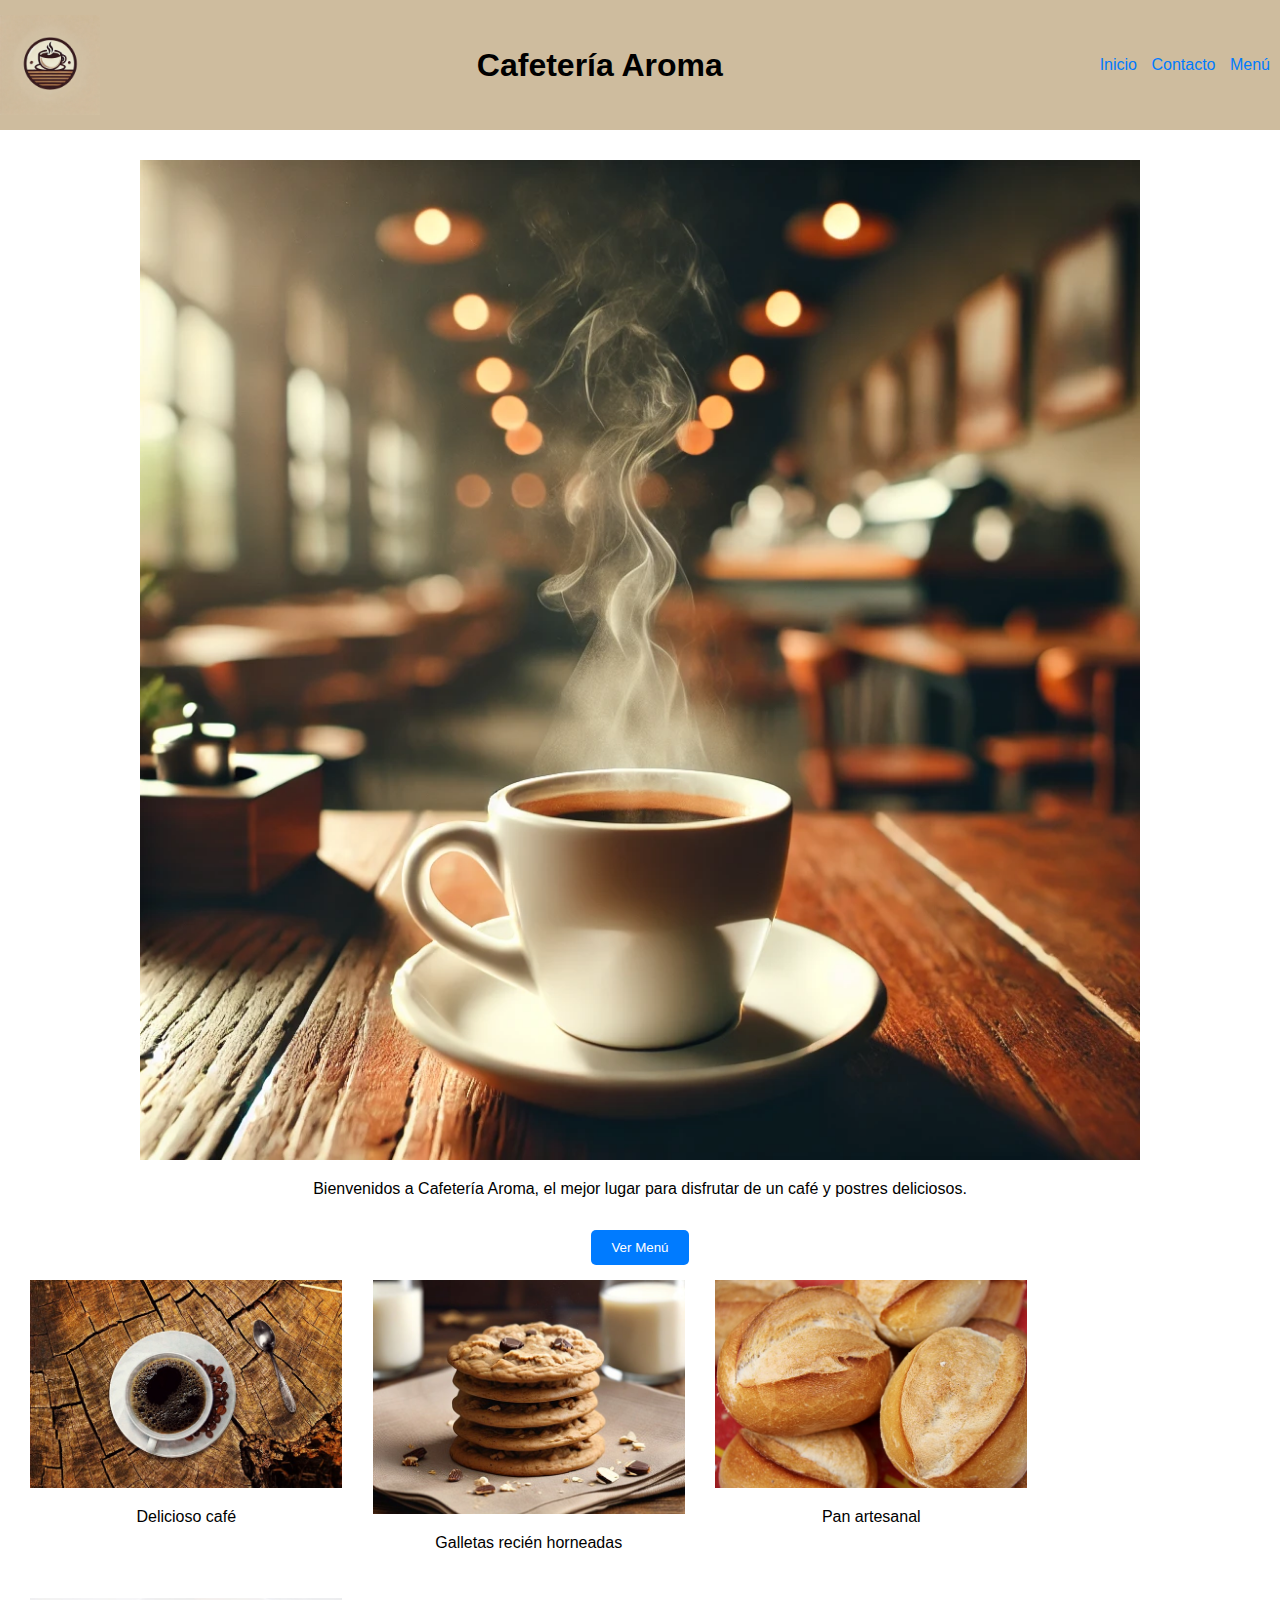
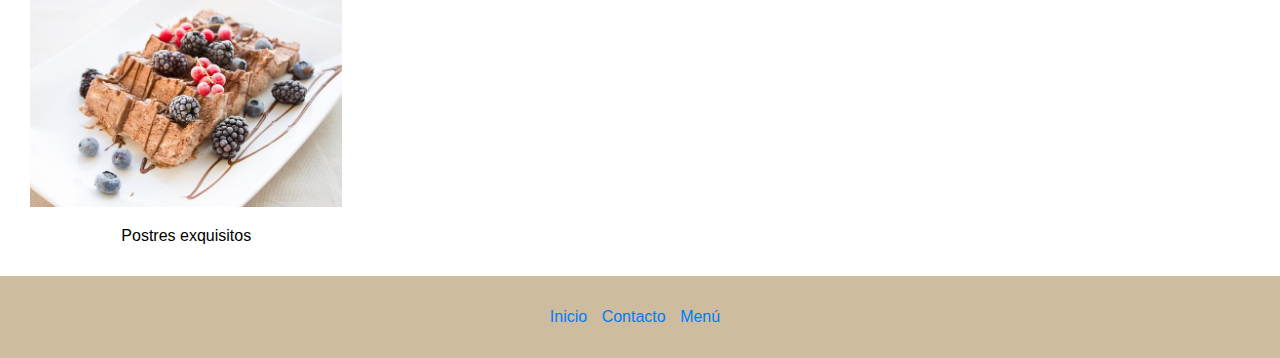
<file: index.html>
<!DOCTYPE html>
<html lang="es">
<head>
    <meta charset="UTF-8">
    <meta name="viewport" content="width=device-width, initial-scale=1.0">
    <title>Inicio - Cafetería Aroma</title>
    <link rel="stylesheet" href="./css/style.css">
</head>
<body>
    <header class="header">
        <div class="header-container">
            <img src="./assets/logocafe.webp" alt="logo" class="logo">
            <h1 class="h3">Cafetería Aroma</h1>
            <nav>
                <ul class="nav">
                    <li class="nav-item"><a class="nav-link" href="index.html">Inicio</a></li>
                    <li class="nav-item"><a class="nav-link" href="./pages/contacto.html">Contacto</a></li>
                    <li class="nav-item"><a class="nav-link" href="./pages/menu.html">Menú</a></li>
                </ul>
            </nav>
        </div>
    </header>
    <main class="container">
        <section class="text-center">
            <img src="./assets/homecafe.webp" alt="Imagen de la Cafetería" class="img-fluid img-main">
            <p class="mt-3">Bienvenidos a Cafetería Aroma, el mejor lugar para disfrutar de un café y postres deliciosos.</p>
            <a href="./pages/menu.html">
            <button class="menu-btn">Ver Menú</button>
        </a>
        </section>
        <section class="row mt-4">
            <div class="col-md-3 text-center">
                <img src="./assets/cafe.jpg" alt="Café" class="img-fluid">
                <p>Delicioso café</p>
            </div>
            <div class="col-md-3 text-center">
                <img src="./assets/galletas.jpg" alt="Galletas" class="img-fluid">
                <p>Galletas recién horneadas</p>
            </div>
            <div class="col-md-3 text-center">
                <img src="./assets/pan.jpg" alt="Pan artesanal" class="img-fluid">
                <p>Pan artesanal</p>
            </div>
            <div class="col-md-3 text-center">
                <img src="./assets/postre.jpg" alt="Postres" class="img-fluid">
                <p>Postres exquisitos</p>
            </div>
        </section>
    </main>
    <footer class="footer">
        <nav>
            <ul class="nav justify-content-center">
                <li class="nav-item"><a class="nav-link" href="index.html">Inicio</a></li>
                <li class="nav-item"><a class="nav-link" href="./pages/contacto.html">Contacto</a></li>
                <li class="nav-item"><a class="nav-link" href="./pages/menu.html">Menú</a></li>
            </ul>
</body>
</html>
</file>
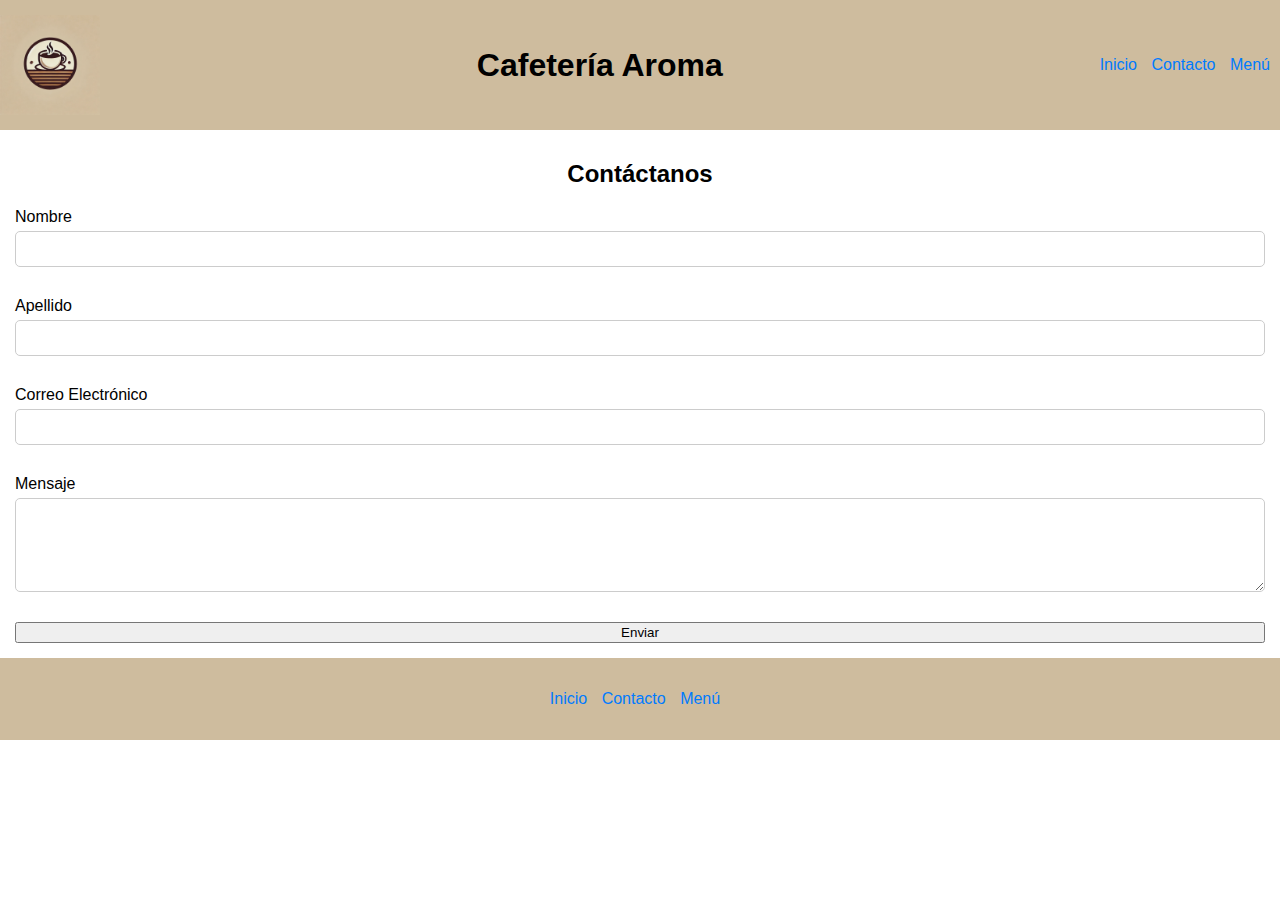
<file: pages/contacto.html>
<!DOCTYPE html>
<html lang="es">
<head>
    <meta charset="UTF-8">
    <meta name="viewport" content="width=device-width, initial-scale=1.0">
    <title>Contacto - Cafetería Aroma</title>
    <link rel="stylesheet" href="../css/style.css">
</head>
<body>
    <header class="header">
        <div class="header-container">
            <img src="../assets/logocafe.webp" alt="logo" class="logo">
            <h1 class="h3">Cafetería Aroma</h1>
            <nav>
                <ul class="nav">
                    <li class="nav-item"><a class="nav-link" href="../index.html">Inicio</a></li>
                    <li class="nav-item"><a class="nav-link" href="contacto.html">Contacto</a></li>
                    <li class="nav-item"><a class="nav-link" href="menu.html">Menú</a></li>
                </ul>
            </nav>
        </div>
    </header>
    <main class="container">
        <h2 class="text-center">Contáctanos</h2>
        <form class="form">
            <div class="form-group">
                <label for="nombre" class="form-label">Nombre</label>
                <input type="text" class="form-control" id="nombre" required>
            </div>
            <div class="form-group">
                <label for="apellido" class="form-label">Apellido</label>
                <input type="text" class="form-control" id="apellido" required>
            </div>
            <div class="form-group">
                <label for="email" class="form-label">Correo Electrónico</label>
                <input type="email" class="form-control" id="email" required>
            </div>
            <div class="form-group">
                <label for="mensaje" class="form-label">Mensaje</label>
                <textarea class="form-control" id="mensaje" rows="4" required></textarea>
            </div>
            <div class="form-group text-center">
                <button type="submit" class="btn">Enviar</button>
            </div>
        </form>
    </main>
    <footer class="footer">
        <nav>
            <ul class="nav justify-content-center">
                <li class="nav-item"><a class="nav-link" href="../index.html">Inicio</a></li>
                <li class="nav-item"><a class="nav-link" href="contacto.html">Contacto</a></li>
                <li class="nav-item"><a class="nav-link" href="menu.html">Menú</a></li>
            </ul>
        </nav>
</body>
</html>
</file>
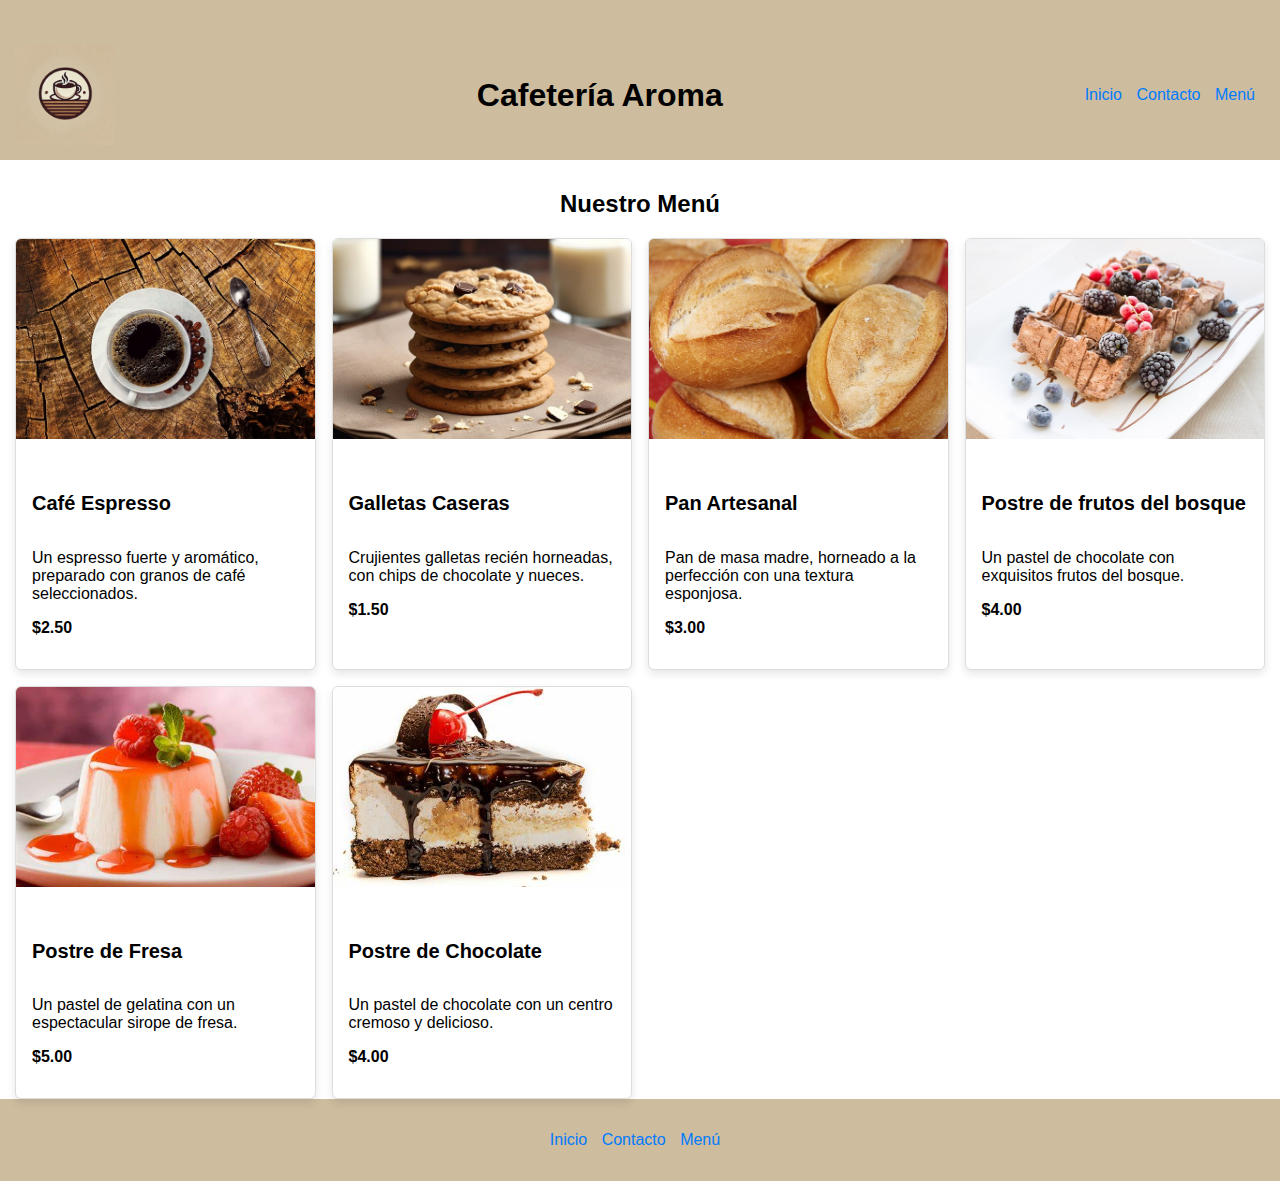
<file: pages/menu.html>
<!DOCTYPE html> 
<html lang="es">
<head>
    <meta charset="UTF-8">
    <meta name="viewport" content="width=device-width, initial-scale=1.0">
    <title>Menú - Cafetería Aroma</title>
    <link rel="stylesheet" href="../css/style.css">
</head>
<body>
    <header class="header">
        <div class="container header-container">
            <img src="../assets/logocafe.webp" alt="logo" class="logo">
            <h1 class="h3">Cafetería Aroma</h1>
            <nav>
                <ul class="nav">
                    <li class="nav-item"><a class="nav-link" href="../index.html">Inicio</a></li>
                    <li class="nav-item"><a class="nav-link" href="contacto.html">Contacto</a></li>
                    <li class="nav-item"><a class="nav-link" href="menu.html">Menú</a></li>
                </ul>
            </nav>
        </div>
    </header>
    <main class="container my-4">
        <h2 class="text-center mb-4">Nuestro Menú</h2>
        <section class="menu">
            <div class="card-container">
                <div class="card">
                    <img src="../assets/cafe.jpg" alt="Café" class="card-img-top">
                    <div class="card-body">
                        <h5 class="card-title">Café Espresso</h5>
                        <p class="card-text">Un espresso fuerte y aromático, preparado con granos de café seleccionados.</p>
                        <p class="fw-bold">$2.50</p>
                    </div>
                </div>
                <div class="card">
                    <img src="../assets/galletas.jpg" alt="Galletas" class="card-img-top">
                    <div class="card-body">
                        <h5 class="card-title">Galletas Caseras</h5>
                        <p class="card-text">Crujientes galletas recién horneadas, con chips de chocolate y nueces.</p>
                        <p class="fw-bold">$1.50</p>
                    </div>
                </div>
                <div class="card">
                    <img src="../assets/pan.jpg" alt="Pan artesanal" class="card-img-top">
                    <div class="card-body">
                        <h5 class="card-title">Pan Artesanal</h5>
                        <p class="card-text">Pan de masa madre, horneado a la perfección con una textura esponjosa.</p>
                        <p class="fw-bold">$3.00</p>
                    </div>
                </div>
                <div class="card">
                    <img src="../assets/postre.jpg" alt="Postres" class="card-img-top">
                    <div class="card-body">
                        <h5 class="card-title">Postre de frutos del bosque</h5>
                        <p class="card-text">Un pastel de chocolate con exquisitos frutos del bosque.</p>
                        <p class="fw-bold">$4.00</p>
                    </div>
                </div>
                <div class="card">
                    <img src="../assets/postre1.jpg" alt="Postres1" class="card-img-top">
                    <div class="card-body">
                        <h5 class="card-title">Postre de Fresa</h5>
                        <p class="card-text">Un pastel de gelatina con un espectacular sirope de fresa.</p>
                        <p class="fw-bold">$5.00</p>
                    </div>
                </div>
                <div class="card">
                    <img src="../assets/postre2.jpg" alt="Postres2" class="card-img-top">
                    <div class="card-body">
                        <h5 class="card-title">Postre de Chocolate</h5>
                        <p class="card-text">Un pastel de chocolate con un centro cremoso y delicioso.</p>
                        <p class="fw-bold">$4.00</p>
                    </div>
                </div>
            </div>
        </section>
    </main>
    <footer class="footer">
        <nav>
            <ul class="nav justify-content-center">
                <li class="nav-item"><a class="nav-link" href="../index.html">Inicio</a></li>
                <li class="nav-item"><a class="nav-link" href="contacto.html">Contacto</a></li>
                <li class="nav-item"><a class="nav-link" href="menu.html">Menú</a></li>
            </ul>
        </nav>
    </footer>
</body>
</html>
</file>
<file: css/style.css>
/* Generales */
.logo {
    width: 100px;
}

body {
    font-family: Arial, sans-serif;
    margin: 0;
    padding: 0;
}

.text-center {
    text-align: center;
}

.img-main {
    width: 1000px;
}

/* Header */
.header {
    background-color: #cebc9e; 
    padding-top: 15px; 
    padding-bottom: 15px;
}

.header-container {
    display: flex;
    justify-content: space-between;
    align-items: center;
}

.nav {
    list-style-type: none;
    padding: 0;
}

.nav-item {
    display: inline-block;
    margin-right: 10px;
}

.nav-link {
    text-decoration: none;
    color: #007bff;
    font-weight: normal;
}

.nav-link:hover {
    text-decoration: underline;
}

/* Sección main */
.container {
    margin-top: 30px;
    padding-left: 15px;
    padding-right: 15px;
}

.menu-btn:hover {
    background-color: #0056b3;
}

.menu-btn {
    margin-top: 1rem;
    padding: 10px 20px;
    background-color: #007bff;
    color: white;
    border: none;
    border-radius: 5px;
    cursor: pointer;
}

/* Sección del menu */
.row {
    display: flex;
    flex-wrap: wrap;
}

.col-md-3 {
    flex: 0 0 25%;
    padding: 15px;
}

.img-fluid {
    max-width: 100%;
    height: auto;
}

/* Estilos para el formulario */
.form {
    display: grid;
    gap: 15px;
}

.form-group {
    display: flex;
    flex-direction: column;
    margin-bottom: 15px;
}

.form-label {
    font-size: 1rem;
    margin-bottom: 5px;
}

.form-control {
    padding: 0.5rem;
    font-size: 1rem;
    border: 1px solid #ccc;
    border-radius: 5px;
}

textarea.form-control {
    resize: vertical;
}

/* Footer */
.footer {
    background-color: #cebc9e;
    padding-top: 1rem;
    padding-bottom: 1rem;
    text-align: center;
}

.footer .nav {
    justify-content: center;
    list-style-type: none;
    padding: 0;
}

.footer .nav-item {
    display: inline-block;
    margin-right: 10px;
}

.footer .nav-link {
    color: #007bff;
    font-weight: normal;
}

.footer .nav-link:hover {
    text-decoration: underline;
}

/* Cards (menu) */
.card-container {
    display: grid;
    grid-template-columns: repeat(auto-fill, minmax(250px, 1fr));
    gap: 1rem;
}

.card {
    background-color: white;
    border: 1px solid #ddd;
    border-radius: .375rem;
    box-shadow: 0 0.25rem 0.5rem rgba(0, 0, 0, 0.1);
    overflow: hidden;
}

.card-img-top {
    width: 100%;
    height: 200px;
    object-fit: cover;
}

.card-body {
    padding: 1rem;
}

.card-title {
    font-size: 1.25rem;
    font-weight: bold;
}

.card-text {
    font-size: 1rem;
    margin-bottom: 1rem;
}

.fw-bold {
    font-weight: bold;
}
</file>
